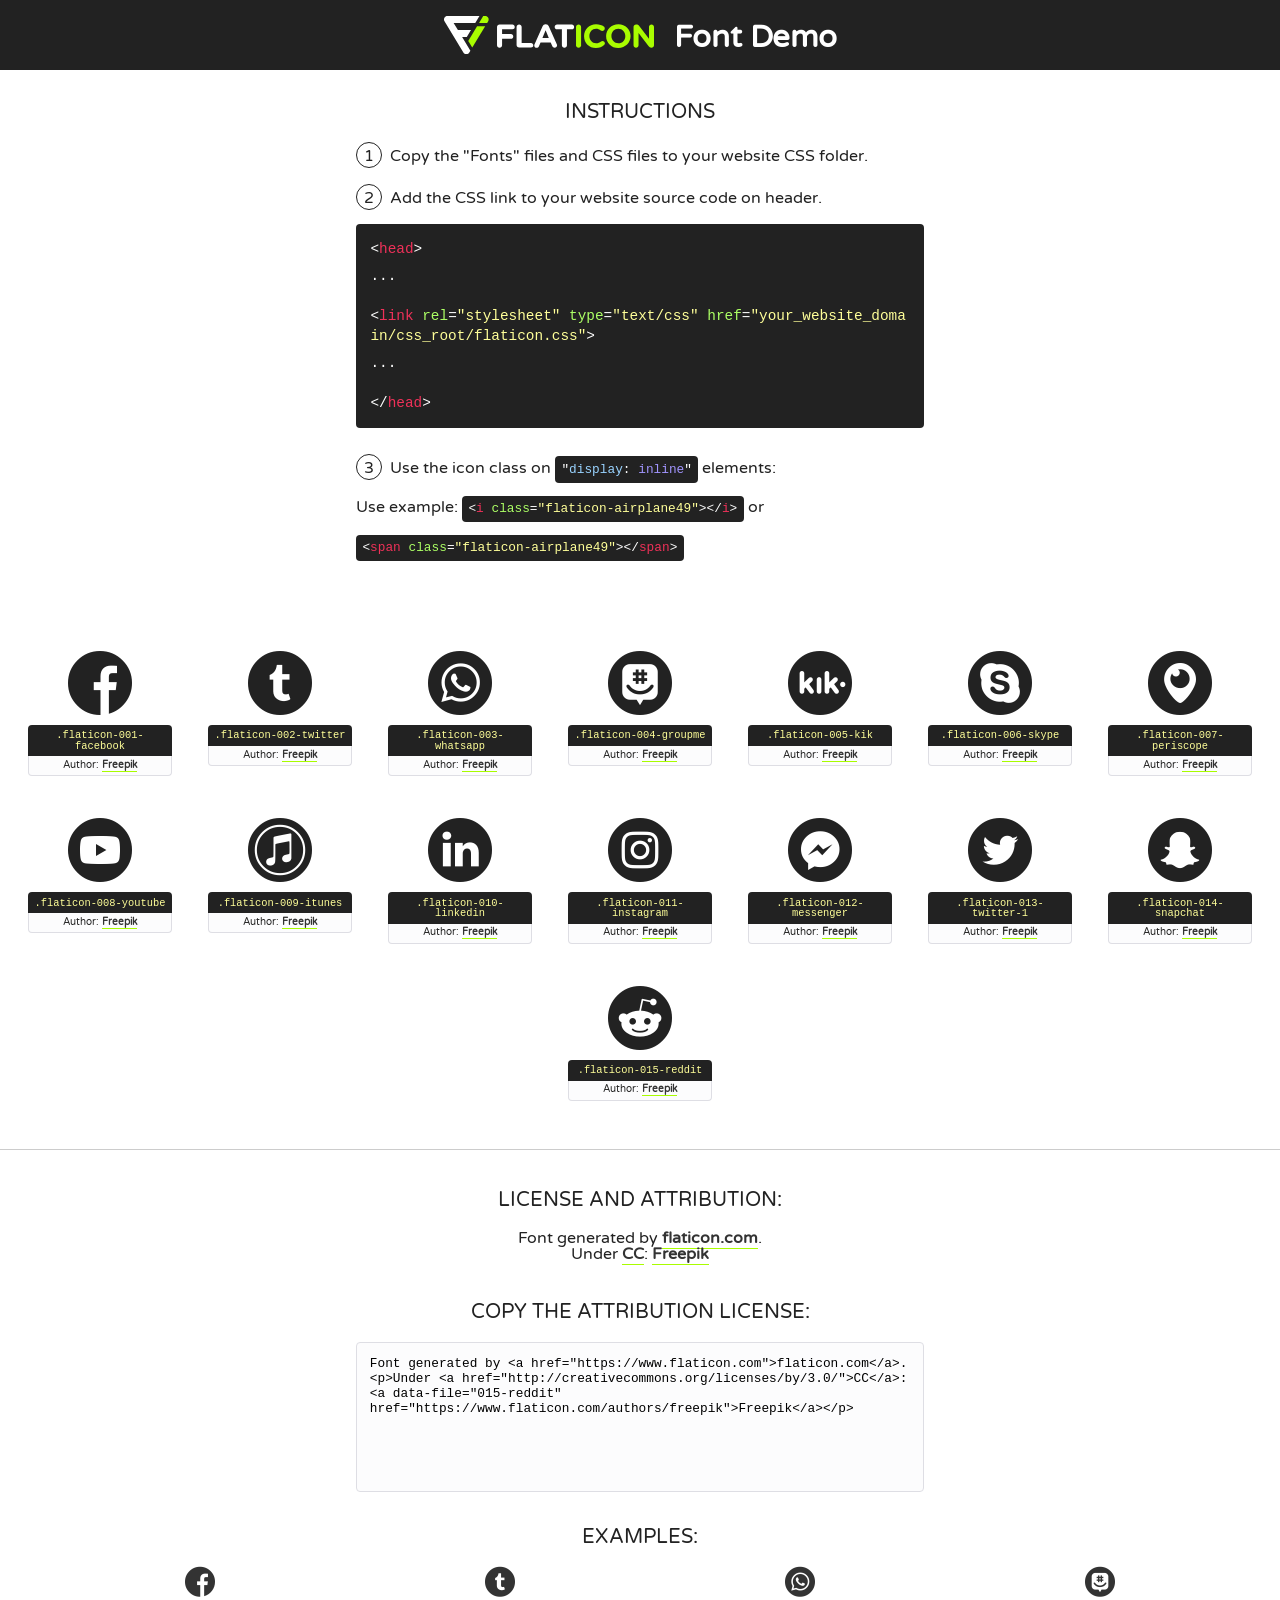
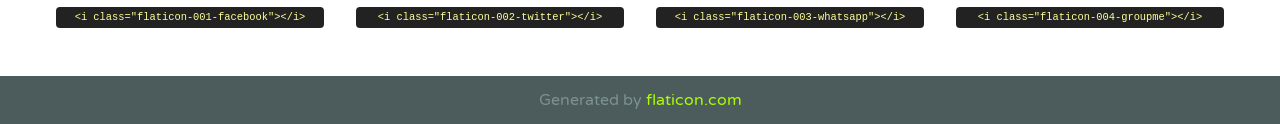
<file: BLOG-INFO/css/font/flaticon.html>
<!DOCTYPE html>
<!--
  Flaticon icon font: Flaticon
  Creation date: 20/12/2018 09:27
-->
<html>
<!DOCTYPE html>
<html>

<head>
    <title>Flaticon WebFont</title>
    <link href="http://fonts.googleapis.com/css?family=Varela+Round" rel="stylesheet" type="text/css" />
    <link rel="stylesheet" type="text/css" href="flaticon.css">
    <meta charset="UTF-8">
    <style>
    html, body, div, span, applet, object, iframe,
    h1, h2, h3, h4, h5, h6, p, blockquote, pre,
    a, abbr, acronym, address, big, cite, code,
    del, dfn, em, img, ins, kbd, q, s, samp,
    small, strike, strong, sub, sup, tt, var,
    b, u, i, center,
    dl, dt, dd, ol, ul, li,
    fieldset, form, label, legend,
    table, caption, tbody, tfoot, thead, tr, th, td,
    article, aside, canvas, details, embed, 
    figure, figcaption, footer, header, hgroup, 
    menu, nav, output, ruby, section, summary,
    time, mark, audio, video {
        margin: 0;
        padding: 0;
        border: 0;
        font-size: 100%;
        font: inherit;
        vertical-align: baseline;
    }
    /* HTML5 display-role reset for older browsers */
    article, aside, details, figcaption, figure, 
    footer, header, hgroup, menu, nav, section {
        display: block;
    }
    body {
        line-height: 1;
    }
    ol, ul {
        list-style: none;
    }
    blockquote, q {
        quotes: none;
    }
    blockquote:before, blockquote:after,
    q:before, q:after {
        content: '';
        content: none;
    }
    table {
        border-collapse: collapse;
        border-spacing: 0;
    }
    body {
        font-family: 'Varela Round', Helvetica, Arial, sans-serif;
        font-size: 16px;
        color: #222;
    }
    a {
        color: #333;
        border-bottom: 1px solid #a9fd00;
        font-weight: bold;
        text-decoration: none;
    }
    * {
        -moz-box-sizing: border-box;
        -webkit-box-sizing: border-box;
        box-sizing: border-box;
        margin: 0;
        padding: 0;
    }
    [class^="flaticon-"]:before, [class*=" flaticon-"]:before, [class^="flaticon-"]:after, [class*=" flaticon-"]:after {
        font-family: Flaticon;
        font-size: 30px;
        font-style: normal;
        margin-left: 20px;
        color: #333;
    }
    .wrapper {
        max-width: 600px;
        margin: auto;
        padding: 0 1em;
    }
    .title {
        font-size: 1.25em;
        text-align: center;
        margin-bottom: 1em;
        text-transform: uppercase;
    }
    header {
        text-align: center;
        background-color: #222;
        color: #fff;
        padding: 1em;
    }
    header .logo {
        width: 210px;
        height: 38px;
        display: inline-block;
        vertical-align: middle;
        margin-right: 1em;
        border: none;
    }
    header strong {
        font-size: 1.95em;
        font-weight: bold;
        vertical-align: middle;
        margin-top: 5px;
        display: inline-block;
    }
    .demo {
        margin: 2em auto;
        line-height: 1.25em;
    }
    .demo ul li {
        margin-bottom: 1em;
    }
    .demo ul li .num {
        color: #222;
        border-radius: 20px;
        display: inline-block;
        width: 26px;
        padding: 3px;
        height: 26px;
        text-align: center;
        margin-right: 0.5em;
        border: 1px solid #222;
    }
    .demo ul li code {
        background-color: #222;
        border-radius: 4px;
        padding: 0.25em 0.5em;
        display: inline-block;
        color: #fff;
        font-family: Consolas,Monaco,Lucida Console,Liberation Mono,DejaVu Sans Mono,Bitstream Vera Sans Mono,Courier New, monospace;
        font-weight: lighter;
        margin-top: 1em;
        font-size: 0.8em;
        word-break: break-all;
    }
    .demo ul li code.big {
        padding: 1em;
        font-size: 0.9em;
    }
    .demo ul li code .red {
        color: #EF3159;
    }
    .demo ul li code .green {
        color: #ACFF65;
    }
    .demo ul li code .yellow {
        color: #FFFF99;
    }
    .demo ul li code .blue {
        color: #99D3FF;
    }
    .demo ul li code .purple {
        color: #A295FF;
    }
    .demo ul li code .dots {
        margin-top: 0.5em;
        display: block;
    }
    #glyphs {
        border-bottom: 1px solid #ccc;
        padding: 2em 0;
        text-align: center;
    }
    .glyph {
        display: inline-block;
        width: 9em;
        margin: 1em;
        text-align: center;
        vertical-align: top;
        background: #FFF;
    }
    .glyph .glyph-icon {
        padding: 10px;
        display: block;
        font-family:"Flaticon";
        font-size: 64px;
        line-height: 1;
    }
    .glyph .glyph-icon:before {
        font-size: 64px;
        color: #222;
        margin-left: 0;
    }
    .class-name {
        font-size: 0.65em;
        background-color: #222;
        color: #fff;
        border-radius: 4px 4px 0 0;
        padding: 0.5em;
        color: #FFFF99;
        font-family: Consolas,Monaco,Lucida Console,Liberation Mono,DejaVu Sans Mono,Bitstream Vera Sans Mono,Courier New, monospace;
    }
    .author-name {
        font-size: 0.6em;
        background-color: #fcfcfd;
        border: 1px solid #DEDEE4;
        border-top: 0;
        border-radius: 0 0 4px 4px;
        padding: 0.5em;
    }
    .class-name:last-child {
        font-size: 10px;
        color:#888;
    }
    .class-name:last-child a {
        font-size: 10px;
        color:#555;
    }
    .class-name:last-child a:hover {
        color:#a9fd00;
    }
    .glyph > input {
        display: block;
        width: 100px;
        margin: 5px auto;
        text-align: center;
        font-size: 12px;
        cursor: text;
    }
    .glyph > input.icon-input {
        font-family:"Flaticon";
        font-size: 16px;
        margin-bottom: 10px;
    }
    .attribution .title {
        margin-top: 2em;
    }
    .attribution textarea {
        background-color: #fcfcfd;
        padding: 1em;
        border: none;
        box-shadow: none;
        border: 1px solid #DEDEE4;
        border-radius: 4px;
        resize: none;
        width: 100%;
        height: 150px;
        font-size: 0.8em;
        font-family: Consolas,Monaco,Lucida Console,Liberation Mono,DejaVu Sans Mono,Bitstream Vera Sans Mono,Courier New, monospace;
        -webkit-appearance: none;
    }
    .iconsuse {
        margin: 2em auto;
        text-align: center;
        max-width: 1200px;
    }
    .iconsuse:after {
        content: '';
        display: table;
        clear: both;
    }
    .iconsuse .image {
        float: left;
        width: 25%;
        padding: 0 1em;
    }
    .iconsuse .image p {
        margin-bottom: 1em;
    }
    .iconsuse .image span {
        display: block;
        font-size: 0.65em;
        background-color: #222;
        color: #fff;
        border-radius: 4px;
        padding: 0.5em;
        color: #FFFF99;
        margin-top: 1em;
        font-family: Consolas,Monaco,Lucida Console,Liberation Mono,DejaVu Sans Mono,Bitstream Vera Sans Mono,Courier New, monospace;
    }
    #footer {
        text-align: center;
        background-color: #4C5B5C;
        color: #7c9192;
        padding: 1em;
    }
    #footer a {
        border: none;
        color: #a9fd00;
        font-weight: normal;
    }
    @media (max-width: 960px) {
        .iconsuse .image {
            width: 50%;
        }
    }
    @media (max-width: 560px) {
        .iconsuse .image {
            width: 100%;
        }
    }
    </style>
</head>

<body class="characters-off">

    <header>
        <a href="https://www.flaticon.com" target="_blank" class="logo">
            <svg version="1.1" xmlns="http://www.w3.org/2000/svg" xmlns:xlink="http://www.w3.org/1999/xlink" xmlns:a="http://ns.adobe.com/AdobeSVGViewerExtensions/3.0/" viewBox="0 0 560.875 102.036" enable-background="new 0 0 560.875 102.036" xml:space="preserve">
                <defs>
                </defs>
                <g>
                    <g class="letters">
                        <path fill="#ffffff" d="M141.596,29.675c0-3.777,2.985-6.767,6.764-6.767h34.438c3.426,0,6.15,2.728,6.15,6.15
                        c0,3.43-2.724,6.149-6.15,6.149h-27.674v13.091h23.719c3.429,0,6.151,2.724,6.151,6.15c0,3.43-2.723,6.149-6.151,6.149h-23.719
                        v17.574c0,3.773-2.986,6.761-6.764,6.761c-3.779,0-6.764-2.989-6.764-6.761V29.675z"></path>
                        <path fill="#ffffff" d="M193.844,29.149c0-3.781,2.985-6.767,6.764-6.767c3.776,0,6.763,2.985,6.763,6.767v42.957h25.039
                        c3.426,0,6.149,2.726,6.149,6.153c0,3.425-2.723,6.15-6.149,6.15h-31.802c-3.779,0-6.764-2.986-6.764-6.768V29.149z"></path>
                        <path fill="#ffffff" d="M241.891,75.71l21.438-48.407c1.492-3.341,4.215-5.357,7.906-5.357h0.792
                        c3.686,0,6.323,2.017,7.815,5.357l21.439,48.407c0.436,0.967,0.701,1.845,0.701,2.723c0,3.602-2.809,6.501-6.414,6.501
                        c-3.161,0-5.269-1.845-6.499-4.655l-4.132-9.661h-27.059l-4.301,10.102c-1.144,2.631-3.426,4.214-6.237,4.214
                        c-3.517,0-6.24-2.81-6.24-6.325C241.1,77.64,241.451,76.677,241.891,75.71z M279.932,58.666l-8.521-20.297l-8.526,20.297H279.932
                        z"></path>
                        <path fill="#ffffff" d="M314.864,35.387H301.86c-3.429,0-6.239-2.813-6.239-6.238c0-3.429,2.811-6.24,6.239-6.24h39.533
                        c3.426,0,6.237,2.811,6.237,6.24c0,3.425-2.811,6.238-6.237,6.238h-13.001v42.785c0,3.773-2.99,6.761-6.764,6.761
                        c-3.779,0-6.764-2.989-6.764-6.761V35.387z"></path>
                        <path fill="#A9FD00" d="M352.615,29.149c0-3.781,2.985-6.767,6.767-6.767c3.774,0,6.761,2.985,6.761,6.767v49.024
                        c0,3.773-2.987,6.761-6.761,6.761c-3.781,0-6.767-2.989-6.767-6.761V29.149z"></path>
                        <path fill="#A9FD00" d="M374.132,53.836v-0.179c0-17.481,13.178-31.801,32.065-31.801c9.22,0,15.459,2.458,20.557,6.238
                        c1.402,1.054,2.637,2.985,2.637,5.357c0,3.692-2.985,6.59-6.681,6.59c-1.845,0-3.071-0.702-4.044-1.319
                        c-3.776-2.813-7.729-4.393-12.562-4.393c-10.364,0-17.831,8.611-17.831,19.154v0.173c0,10.542,7.291,19.329,17.831,19.329
                        c5.715,0,9.492-1.756,13.359-4.834c1.049-0.874,2.458-1.491,4.039-1.491c3.429,0,6.325,2.813,6.325,6.236
                        c0,2.106-1.056,3.78-2.282,4.834c-5.539,4.834-12.036,7.733-21.878,7.733C387.572,85.464,374.132,71.493,374.132,53.836z"></path>
                        <path fill="#A9FD00" d="M433.009,53.836v-0.179c0-17.481,13.79-31.801,32.766-31.801c18.981,0,32.592,14.143,32.592,31.628v0.173
                        c0,17.483-13.785,31.807-32.769,31.807C446.625,85.464,433.009,71.32,433.009,53.836z M484.224,53.836v-0.179
                        c0-10.539-7.725-19.326-18.626-19.326c-10.893,0-18.449,8.611-18.449,19.154v0.173c0,10.542,7.73,19.329,18.626,19.329
                        C476.676,72.986,484.224,64.378,484.224,53.836z"></path>
                        <path fill="#A9FD00" d="M506.233,29.321c0-3.774,2.99-6.763,6.767-6.763h1.401c3.252,0,5.183,1.583,7.029,3.953l26.093,34.265
                        V29.059c0-3.692,2.99-6.677,6.681-6.677c3.683,0,6.671,2.985,6.671,6.677v48.934c0,3.78-2.987,6.765-6.764,6.765h-0.436
                        c-3.257,0-5.188-1.581-7.034-3.953l-27.056-35.492v32.944c0,3.687-2.985,6.676-6.678,6.676c-3.683,0-6.673-2.989-6.673-6.676
                        V29.321z"></path>
                    </g>
                    <g class="insignia">
                        <path fill="#ffffff" d="M48.372,56.137h12.517l11.156-18.537H37.186L25.688,18.539h57.825L94.668,0H9.271
                        C5.925,0,2.842,1.801,1.198,4.716c-1.644,2.907-1.593,6.482,0.134,9.343l50.38,83.501c1.678,2.781,4.689,4.476,7.938,4.476
                        c3.246,0,6.257-1.695,7.935-4.476l2.898-4.804L48.372,56.137z"></path>
                        <g class="i">
                            <path fill="#A9FD00" d="M93.575,18.539h0.031v0.004l21.652,0.004l2.705-4.488c1.727-2.861,1.778-6.436,0.133-9.343
                            C116.454,1.801,113.371,0,110.026,0h-5.294L93.575,18.539z"></path>
                            <polygon fill="#A9FD00" points="88.291,27.356 64.725,66.486 75.519,84.404 109.942,27.356"></polygon>
                        </g>
                    </g>
                </g>
            </svg>
        </a>
        <strong>Font Demo</strong>
    </header>


    <section class="demo wrapper">

        <p class="title">Instructions</p>

        <ul>
            <li>
                <span class="num">1</span>Copy the "Fonts" files and CSS files to your website CSS folder.
            </li>
            <li>
                <span class="num">2</span>Add the CSS link to your website source code on header.
                <code class="big">
                    &lt;<span class="red">head</span>&gt;
                    <br/><span class="dots">...</span>
                    <br/>&lt;<span class="red">link</span> <span class="green">rel</span>=<span class="yellow">"stylesheet"</span> <span class="green">type</span>=<span class="yellow">"text/css"</span> <span class="green">href</span>=<span class="yellow">"your_website_domain/css_root/flaticon.css"</span>&gt;
                    <br/><span class="dots">...</span>
                    <br/>&lt;/<span class="red">head</span>&gt;
                </code>
            </li>

            <li>
                <p>
                    <span class="num">3</span>Use the icon class on <code>"<span class="blue">display</span>:<span class="purple"> inline</span>"</code> elements:
                    <br />
                    Use example: <code>&lt;<span class="red">i</span> <span class="green">class</span>=<span class="yellow">&quot;flaticon-airplane49&quot;</span>&gt;&lt;/<span class="red">i</span>&gt;</code> or <code>&lt;<span class="red">span</span> <span class="green">class</span>=<span class="yellow">&quot;flaticon-airplane49&quot;</span>&gt;&lt;/<span class="red">span</span>&gt;</code>
            </li>
        </ul>

    </section>




   <section id="glyphs">          
    
      
        <div class="glyph"><div class="glyph-icon flaticon-001-facebook"></div>
            <div class="class-name">.flaticon-001-facebook</div>
            <div class="author-name">Author: <a data-file="001-facebook" href="https://www.flaticon.com/authors/freepik">Freepik</a> </div> 
        </div>        
        
        <div class="glyph"><div class="glyph-icon flaticon-002-twitter"></div>
            <div class="class-name">.flaticon-002-twitter</div>
            <div class="author-name">Author: <a data-file="002-twitter" href="https://www.flaticon.com/authors/freepik">Freepik</a> </div> 
        </div>        
        
        <div class="glyph"><div class="glyph-icon flaticon-003-whatsapp"></div>
            <div class="class-name">.flaticon-003-whatsapp</div>
            <div class="author-name">Author: <a data-file="003-whatsapp" href="https://www.flaticon.com/authors/freepik">Freepik</a> </div> 
        </div>        
        
        <div class="glyph"><div class="glyph-icon flaticon-004-groupme"></div>
            <div class="class-name">.flaticon-004-groupme</div>
            <div class="author-name">Author: <a data-file="004-groupme" href="https://www.flaticon.com/authors/freepik">Freepik</a> </div> 
        </div>        
        
        <div class="glyph"><div class="glyph-icon flaticon-005-kik"></div>
            <div class="class-name">.flaticon-005-kik</div>
            <div class="author-name">Author: <a data-file="005-kik" href="https://www.flaticon.com/authors/freepik">Freepik</a> </div> 
        </div>        
        
        <div class="glyph"><div class="glyph-icon flaticon-006-skype"></div>
            <div class="class-name">.flaticon-006-skype</div>
            <div class="author-name">Author: <a data-file="006-skype" href="https://www.flaticon.com/authors/freepik">Freepik</a> </div> 
        </div>        
        
        <div class="glyph"><div class="glyph-icon flaticon-007-periscope"></div>
            <div class="class-name">.flaticon-007-periscope</div>
            <div class="author-name">Author: <a data-file="007-periscope" href="https://www.flaticon.com/authors/freepik">Freepik</a> </div> 
        </div>        
        
        <div class="glyph"><div class="glyph-icon flaticon-008-youtube"></div>
            <div class="class-name">.flaticon-008-youtube</div>
            <div class="author-name">Author: <a data-file="008-youtube" href="https://www.flaticon.com/authors/freepik">Freepik</a> </div> 
        </div>        
        
        <div class="glyph"><div class="glyph-icon flaticon-009-itunes"></div>
            <div class="class-name">.flaticon-009-itunes</div>
            <div class="author-name">Author: <a data-file="009-itunes" href="https://www.flaticon.com/authors/freepik">Freepik</a> </div> 
        </div>        
        
        <div class="glyph"><div class="glyph-icon flaticon-010-linkedin"></div>
            <div class="class-name">.flaticon-010-linkedin</div>
            <div class="author-name">Author: <a data-file="010-linkedin" href="https://www.flaticon.com/authors/freepik">Freepik</a> </div> 
        </div>        
        
        <div class="glyph"><div class="glyph-icon flaticon-011-instagram"></div>
            <div class="class-name">.flaticon-011-instagram</div>
            <div class="author-name">Author: <a data-file="011-instagram" href="https://www.flaticon.com/authors/freepik">Freepik</a> </div> 
        </div>        
        
        <div class="glyph"><div class="glyph-icon flaticon-012-messenger"></div>
            <div class="class-name">.flaticon-012-messenger</div>
            <div class="author-name">Author: <a data-file="012-messenger" href="https://www.flaticon.com/authors/freepik">Freepik</a> </div> 
        </div>        
        
        <div class="glyph"><div class="glyph-icon flaticon-013-twitter-1"></div>
            <div class="class-name">.flaticon-013-twitter-1</div>
            <div class="author-name">Author: <a data-file="013-twitter-1" href="https://www.flaticon.com/authors/freepik">Freepik</a> </div> 
        </div>        
        
        <div class="glyph"><div class="glyph-icon flaticon-014-snapchat"></div>
            <div class="class-name">.flaticon-014-snapchat</div>
            <div class="author-name">Author: <a data-file="014-snapchat" href="https://www.flaticon.com/authors/freepik">Freepik</a> </div> 
        </div>        
        
        <div class="glyph"><div class="glyph-icon flaticon-015-reddit"></div>
            <div class="class-name">.flaticon-015-reddit</div>
            <div class="author-name">Author: <a data-file="015-reddit" href="https://www.flaticon.com/authors/freepik">Freepik</a> </div> 
        </div>        
        

    </section>



    <section class="attribution wrapper"   style="text-align:center;">

      <div class="title">License and attribution:</div><div class="attrDiv">Font generated by <a href="https://www.flaticon.com">flaticon.com</a>. <div><p>Under <a href="http://creativecommons.org/licenses/by/3.0/">CC</a>: <a data-file="015-reddit" href="https://www.flaticon.com/authors/freepik">Freepik</a></p>  </div>
      </div>
      <div class="title">Copy the Attribution License:</div>

    <textarea onclick="this.focus();this.select();">Font generated by &lt;a href=&quot;https://www.flaticon.com&quot;&gt;flaticon.com&lt;/a&gt;. <p>Under <a href="http://creativecommons.org/licenses/by/3.0/">CC</a>: <a data-file="015-reddit" href="https://www.flaticon.com/authors/freepik">Freepik</a></p>  
     </textarea>

    </section>

    <section class="iconsuse">

          <div class="title">Examples:</div>            
             
            <div class="image">
                <p>
                    <i class="glyph-icon flaticon-001-facebook"></i> 
                    <span>&lt;i class=&quot;flaticon-001-facebook&quot;&gt;&lt;/i&gt;</span>
                </p>
            </div>
            
            <div class="image">
                <p>
                    <i class="glyph-icon flaticon-002-twitter"></i> 
                    <span>&lt;i class=&quot;flaticon-002-twitter&quot;&gt;&lt;/i&gt;</span>
                </p>
            </div>
            
            <div class="image">
                <p>
                    <i class="glyph-icon flaticon-003-whatsapp"></i> 
                    <span>&lt;i class=&quot;flaticon-003-whatsapp&quot;&gt;&lt;/i&gt;</span>
                </p>
            </div>
            
            <div class="image">
                <p>
                    <i class="glyph-icon flaticon-004-groupme"></i> 
                    <span>&lt;i class=&quot;flaticon-004-groupme&quot;&gt;&lt;/i&gt;</span>
                </p>
            </div>
                       
        </div>
                            
    </section>

<div id="footer">
    <div>Generated by <a href="https://www.flaticon.com">flaticon.com</a>
    </div>
</div>



</body>
</html>
</file>
<file: BLOG-INFO/css/font/flaticon.css>
/*
  	Flaticon icon font: Flaticon
  	Creation date: 20/12/2018 09:27
  	*/

@font-face {
  font-family: "Flaticon";
  src: url("./Flaticon.eot");
  src: url("./Flaticon.eot?#iefix") format("embedded-opentype"),
       url("./Flaticon.woff") format("woff"),
       url("./Flaticon.ttf") format("truetype"),
       url("./Flaticon.svg#Flaticon") format("svg");
  font-weight: normal;
  font-style: normal;
}

@media screen and (-webkit-min-device-pixel-ratio:0) {
  @font-face {
    font-family: "Flaticon";
    src: url("./Flaticon.svg#Flaticon") format("svg");
  }
}

[class^="flaticon-"]:before, [class*=" flaticon-"]:before,
[class^="flaticon-"]:after, [class*=" flaticon-"]:after {   
  font-family: Flaticon;
        font-size: 30px;
font-style: normal;
margin-left: 20px;
}

.flaticon-001-facebook:before { content: "\f100"; }
.flaticon-002-twitter:before { content: "\f101"; }
.flaticon-003-whatsapp:before { content: "\f102"; }
.flaticon-004-groupme:before { content: "\f103"; }
.flaticon-005-kik:before { content: "\f104"; }
.flaticon-006-skype:before { content: "\f105"; }
.flaticon-007-periscope:before { content: "\f106"; }
.flaticon-008-youtube:before { content: "\f107"; }
.flaticon-009-itunes:before { content: "\f108"; }
.flaticon-010-linkedin:before { content: "\f109"; }
.flaticon-011-instagram:before { content: "\f10a"; }
.flaticon-012-messenger:before { content: "\f10b"; }
.flaticon-013-twitter-1:before { content: "\f10c"; }
.flaticon-014-snapchat:before { content: "\f10d"; }
.flaticon-015-reddit:before { content: "\f10e"; }
</file>
